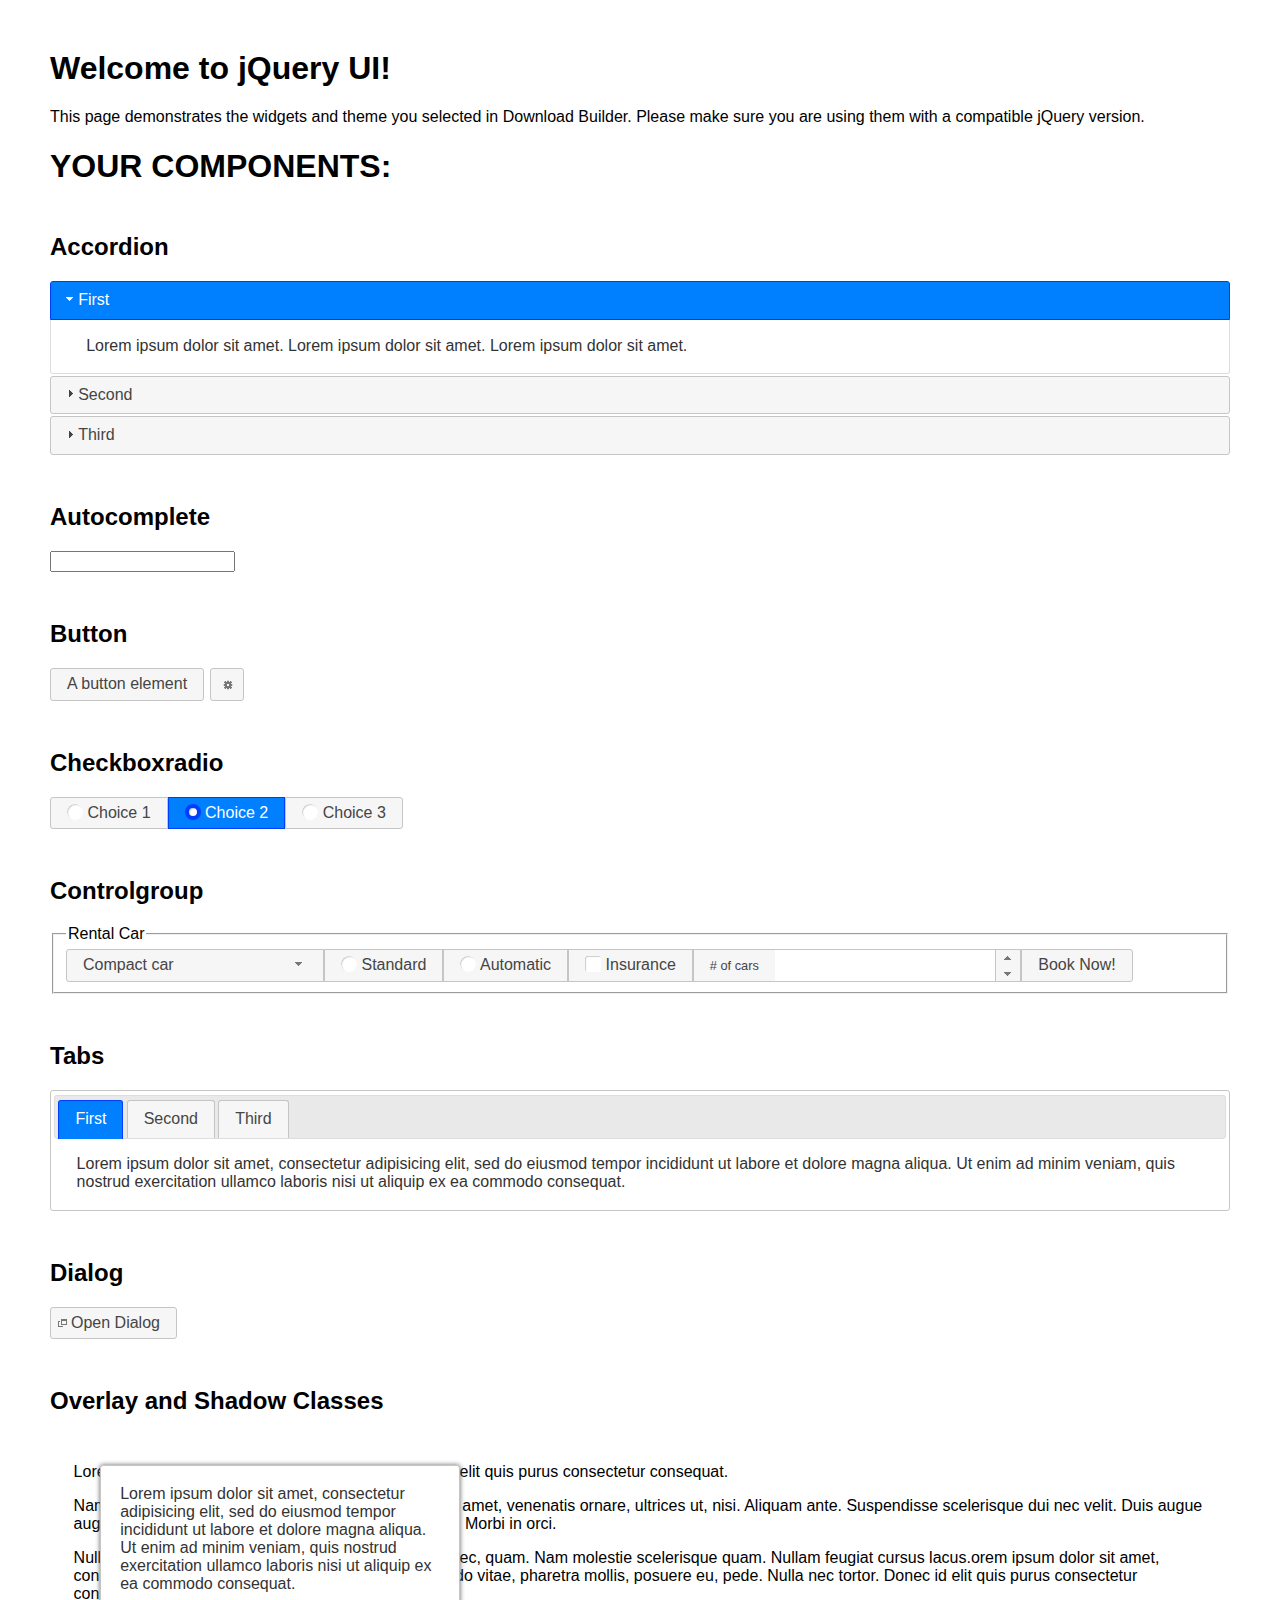
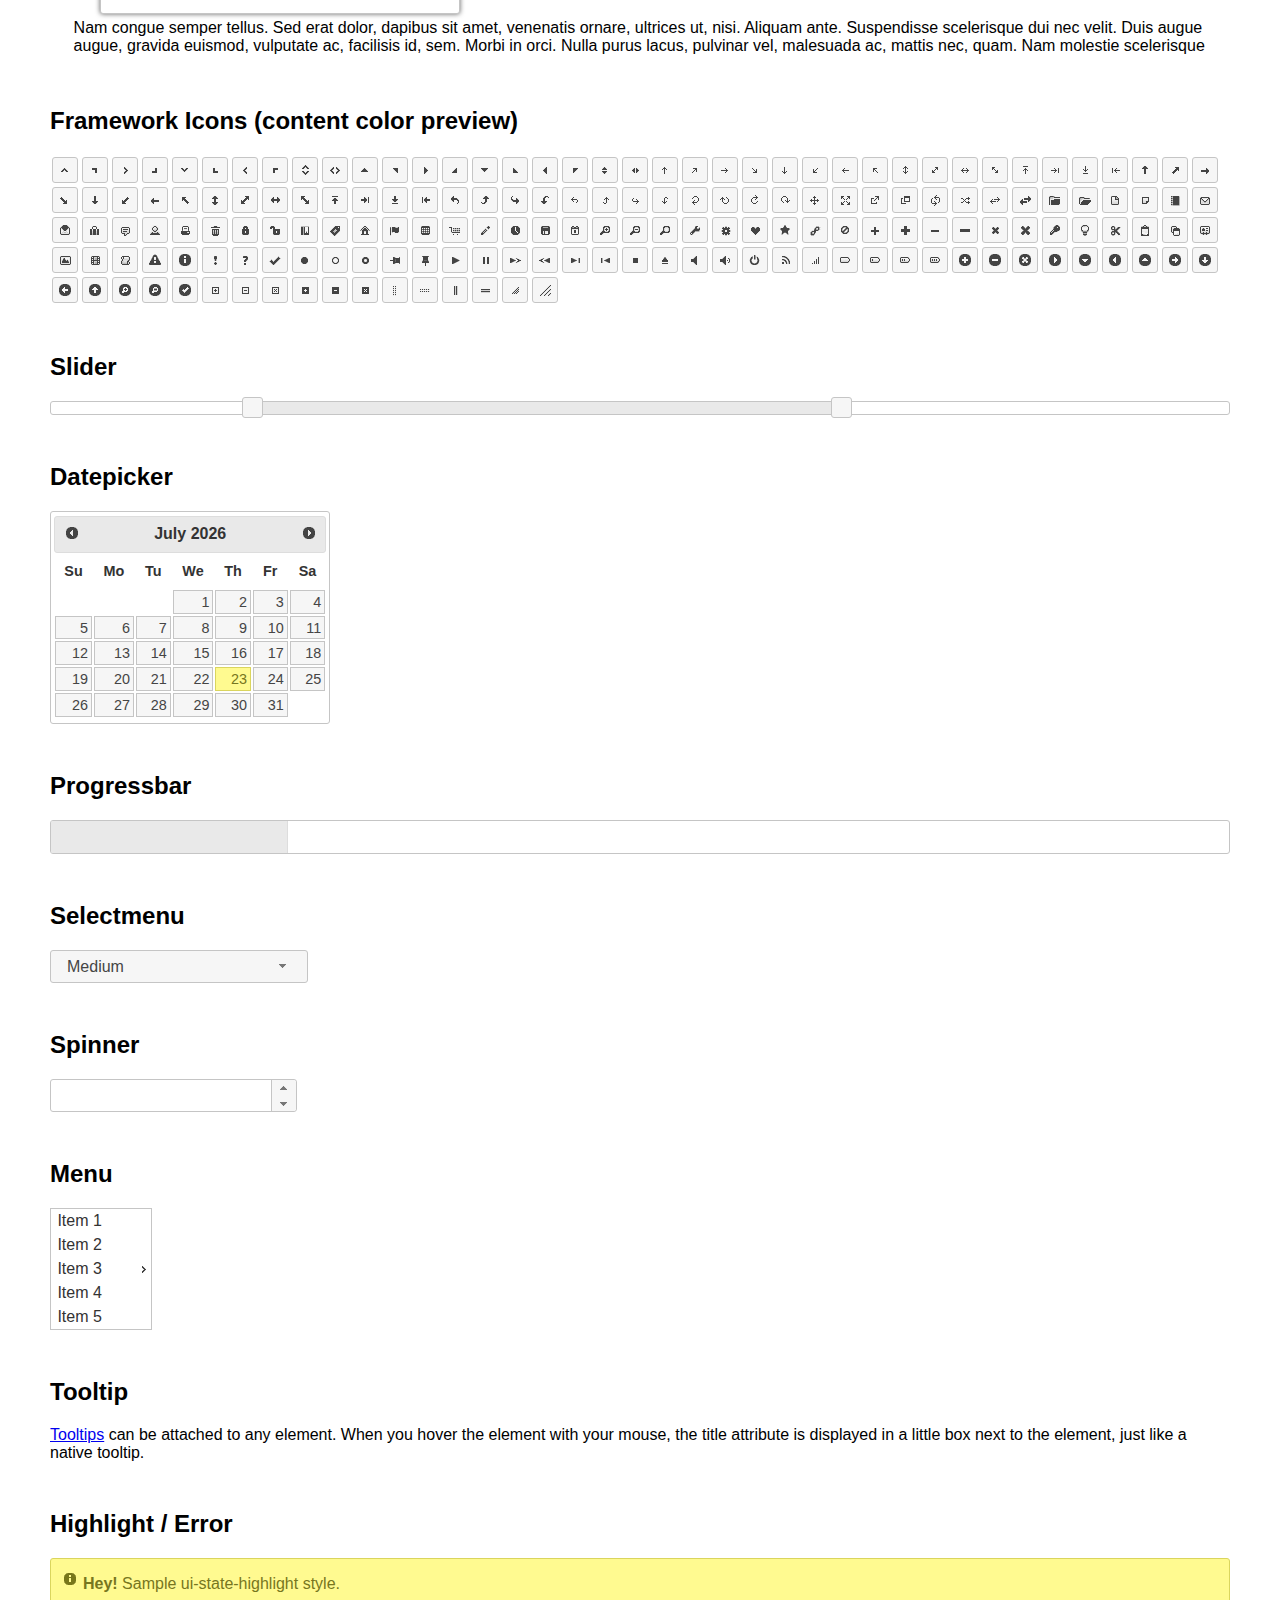
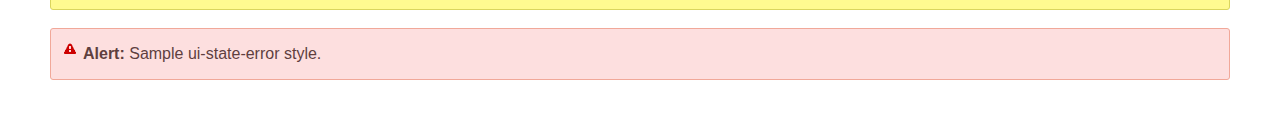
<file: MeetMap/mainapp/static/mainapp/jqueryUI/index.html>
<!doctype html>
<html lang="us">
<head>
	<meta charset="utf-8">
	<title>jQuery UI Example Page</title>
	<link href="jquery-ui.css" rel="stylesheet">
	<style>
	body{
		font-family: "Trebuchet MS", sans-serif;
		margin: 50px;
	}
	.demoHeaders {
		margin-top: 2em;
	}
	#dialog-link {
		padding: .4em 1em .4em 20px;
		text-decoration: none;
		position: relative;
	}
	#dialog-link span.ui-icon {
		margin: 0 5px 0 0;
		position: absolute;
		left: .2em;
		top: 50%;
		margin-top: -8px;
	}
	#icons {
		margin: 0;
		padding: 0;
	}
	#icons li {
		margin: 2px;
		position: relative;
		padding: 4px 0;
		cursor: pointer;
		float: left;
		list-style: none;
	}
	#icons span.ui-icon {
		float: left;
		margin: 0 4px;
	}
	.fakewindowcontain .ui-widget-overlay {
		position: absolute;
	}
	select {
		width: 200px;
	}
	</style>
</head>
<body>

<h1>Welcome to jQuery UI!</h1>

<div class="ui-widget">
	<p>This page demonstrates the widgets and theme you selected in Download Builder. Please make sure you are using them with a compatible jQuery version.</p>
</div>

<h1>YOUR COMPONENTS:</h1>


<!-- Accordion -->
<h2 class="demoHeaders">Accordion</h2>
<div id="accordion">
	<h3>First</h3>
	<div>Lorem ipsum dolor sit amet. Lorem ipsum dolor sit amet. Lorem ipsum dolor sit amet.</div>
	<h3>Second</h3>
	<div>Phasellus mattis tincidunt nibh.</div>
	<h3>Third</h3>
	<div>Nam dui erat, auctor a, dignissim quis.</div>
</div>



<!-- Autocomplete -->
<h2 class="demoHeaders">Autocomplete</h2>
<div>
	<input id="autocomplete" title="type &quot;a&quot;">
</div>



<!-- Button -->
<h2 class="demoHeaders">Button</h2>
<button id="button">A button element</button>
<button id="button-icon">An icon-only button</button>



<!-- Checkboxradio -->
<h2 class="demoHeaders">Checkboxradio</h2>
<form style="margin-top: 1em;">
	<div id="radioset">
		<input type="radio" id="radio1" name="radio"><label for="radio1">Choice 1</label>
		<input type="radio" id="radio2" name="radio" checked="checked"><label for="radio2">Choice 2</label>
		<input type="radio" id="radio3" name="radio"><label for="radio3">Choice 3</label>
	</div>
</form>



<!-- Controlgroup -->
<h2 class="demoHeaders">Controlgroup</h2>
<fieldset>
	<legend>Rental Car</legend>
	<div id="controlgroup">
		<select id="car-type">
			<option>Compact car</option>
			<option>Midsize car</option>
			<option>Full size car</option>
			<option>SUV</option>
			<option>Luxury</option>
			<option>Truck</option>
			<option>Van</option>
		</select>
		<label for="transmission-standard">Standard</label>
		<input type="radio" name="transmission" id="transmission-standard">
		<label for="transmission-automatic">Automatic</label>
		<input type="radio" name="transmission" id="transmission-automatic">
		<label for="insurance">Insurance</label>
		<input type="checkbox" name="insurance" id="insurance">
		<label for="horizontal-spinner" class="ui-controlgroup-label"># of cars</label>
		<input id="horizontal-spinner" class="ui-spinner-input">
		<button>Book Now!</button>
	</div>
</fieldset>



<!-- Tabs -->
<h2 class="demoHeaders">Tabs</h2>
<div id="tabs">
	<ul>
		<li><a href="#tabs-1">First</a></li>
		<li><a href="#tabs-2">Second</a></li>
		<li><a href="#tabs-3">Third</a></li>
	</ul>
	<div id="tabs-1">Lorem ipsum dolor sit amet, consectetur adipisicing elit, sed do eiusmod tempor incididunt ut labore et dolore magna aliqua. Ut enim ad minim veniam, quis nostrud exercitation ullamco laboris nisi ut aliquip ex ea commodo consequat.</div>
	<div id="tabs-2">Phasellus mattis tincidunt nibh. Cras orci urna, blandit id, pretium vel, aliquet ornare, felis. Maecenas scelerisque sem non nisl. Fusce sed lorem in enim dictum bibendum.</div>
	<div id="tabs-3">Nam dui erat, auctor a, dignissim quis, sollicitudin eu, felis. Pellentesque nisi urna, interdum eget, sagittis et, consequat vestibulum, lacus. Mauris porttitor ullamcorper augue.</div>
</div>



<h2 class="demoHeaders">Dialog</h2>
<p>
	<button id="dialog-link" class="ui-button ui-corner-all ui-widget">
		<span class="ui-icon ui-icon-newwin"></span>Open Dialog
	</button>
</p>

<h2 class="demoHeaders">Overlay and Shadow Classes</h2>
<div style="position: relative; width: 96%; height: 200px; padding:1% 2%; overflow:hidden;" class="fakewindowcontain">
	<p>Lorem ipsum dolor sit amet,  Nulla nec tortor. Donec id elit quis purus consectetur consequat. </p><p>Nam congue semper tellus. Sed erat dolor, dapibus sit amet, venenatis ornare, ultrices ut, nisi. Aliquam ante. Suspendisse scelerisque dui nec velit. Duis augue augue, gravida euismod, vulputate ac, facilisis id, sem. Morbi in orci. </p><p>Nulla purus lacus, pulvinar vel, malesuada ac, mattis nec, quam. Nam molestie scelerisque quam. Nullam feugiat cursus lacus.orem ipsum dolor sit amet, consectetur adipiscing elit. Donec libero risus, commodo vitae, pharetra mollis, posuere eu, pede. Nulla nec tortor. Donec id elit quis purus consectetur consequat. </p><p>Nam congue semper tellus. Sed erat dolor, dapibus sit amet, venenatis ornare, ultrices ut, nisi. Aliquam ante. Suspendisse scelerisque dui nec velit. Duis augue augue, gravida euismod, vulputate ac, facilisis id, sem. Morbi in orci. Nulla purus lacus, pulvinar vel, malesuada ac, mattis nec, quam. Nam molestie scelerisque quam. </p><p>Nullam feugiat cursus lacus.orem ipsum dolor sit amet, consectetur adipiscing elit. Donec libero risus, commodo vitae, pharetra mollis, posuere eu, pede. Nulla nec tortor. Donec id elit quis purus consectetur consequat. Nam congue semper tellus. Sed erat dolor, dapibus sit amet, venenatis ornare, ultrices ut, nisi. Aliquam ante. </p><p>Suspendisse scelerisque dui nec velit. Duis augue augue, gravida euismod, vulputate ac, facilisis id, sem. Morbi in orci. Nulla purus lacus, pulvinar vel, malesuada ac, mattis nec, quam. Nam molestie scelerisque quam. Nullam feugiat cursus lacus.orem ipsum dolor sit amet, consectetur adipiscing elit. Donec libero risus, commodo vitae, pharetra mollis, posuere eu, pede. Nulla nec tortor. Donec id elit quis purus consectetur consequat. Nam congue semper tellus. Sed erat dolor, dapibus sit amet, venenatis ornare, ultrices ut, nisi. </p>

	<!-- ui-dialog -->
	<div class="ui-widget-overlay ui-front"></div>
	<div style="position: absolute; width: 320px; left: 50px; top: 30px; padding: 1.2em" class="ui-widget ui-front ui-widget-content ui-corner-all ui-widget-shadow">
		Lorem ipsum dolor sit amet, consectetur adipisicing elit, sed do eiusmod tempor incididunt ut labore et dolore magna aliqua. Ut enim ad minim veniam, quis nostrud exercitation ullamco laboris nisi ut aliquip ex ea commodo consequat.
	</div>

</div>

<!-- ui-dialog -->
<div id="dialog" title="Dialog Title">
	<p>Lorem ipsum dolor sit amet, consectetur adipisicing elit, sed do eiusmod tempor incididunt ut labore et dolore magna aliqua. Ut enim ad minim veniam, quis nostrud exercitation ullamco laboris nisi ut aliquip ex ea commodo consequat.</p>
</div>



<h2 class="demoHeaders">Framework Icons (content color preview)</h2>
<ul id="icons" class="ui-widget ui-helper-clearfix">
	<li class="ui-state-default ui-corner-all" title=".ui-icon-caret-1-n"><span class="ui-icon ui-icon-caret-1-n"></span></li>
	<li class="ui-state-default ui-corner-all" title=".ui-icon-caret-1-ne"><span class="ui-icon ui-icon-caret-1-ne"></span></li>
	<li class="ui-state-default ui-corner-all" title=".ui-icon-caret-1-e"><span class="ui-icon ui-icon-caret-1-e"></span></li>
	<li class="ui-state-default ui-corner-all" title=".ui-icon-caret-1-se"><span class="ui-icon ui-icon-caret-1-se"></span></li>
	<li class="ui-state-default ui-corner-all" title=".ui-icon-caret-1-s"><span class="ui-icon ui-icon-caret-1-s"></span></li>
	<li class="ui-state-default ui-corner-all" title=".ui-icon-caret-1-sw"><span class="ui-icon ui-icon-caret-1-sw"></span></li>
	<li class="ui-state-default ui-corner-all" title=".ui-icon-caret-1-w"><span class="ui-icon ui-icon-caret-1-w"></span></li>
	<li class="ui-state-default ui-corner-all" title=".ui-icon-caret-1-nw"><span class="ui-icon ui-icon-caret-1-nw"></span></li>
	<li class="ui-state-default ui-corner-all" title=".ui-icon-caret-2-n-s"><span class="ui-icon ui-icon-caret-2-n-s"></span></li>
	<li class="ui-state-default ui-corner-all" title=".ui-icon-caret-2-e-w"><span class="ui-icon ui-icon-caret-2-e-w"></span></li>
	<li class="ui-state-default ui-corner-all" title=".ui-icon-triangle-1-n"><span class="ui-icon ui-icon-triangle-1-n"></span></li>
	<li class="ui-state-default ui-corner-all" title=".ui-icon-triangle-1-ne"><span class="ui-icon ui-icon-triangle-1-ne"></span></li>
	<li class="ui-state-default ui-corner-all" title=".ui-icon-triangle-1-e"><span class="ui-icon ui-icon-triangle-1-e"></span></li>
	<li class="ui-state-default ui-corner-all" title=".ui-icon-triangle-1-se"><span class="ui-icon ui-icon-triangle-1-se"></span></li>
	<li class="ui-state-default ui-corner-all" title=".ui-icon-triangle-1-s"><span class="ui-icon ui-icon-triangle-1-s"></span></li>
	<li class="ui-state-default ui-corner-all" title=".ui-icon-triangle-1-sw"><span class="ui-icon ui-icon-triangle-1-sw"></span></li>
	<li class="ui-state-default ui-corner-all" title=".ui-icon-triangle-1-w"><span class="ui-icon ui-icon-triangle-1-w"></span></li>
	<li class="ui-state-default ui-corner-all" title=".ui-icon-triangle-1-nw"><span class="ui-icon ui-icon-triangle-1-nw"></span></li>
	<li class="ui-state-default ui-corner-all" title=".ui-icon-triangle-2-n-s"><span class="ui-icon ui-icon-triangle-2-n-s"></span></li>
	<li class="ui-state-default ui-corner-all" title=".ui-icon-triangle-2-e-w"><span class="ui-icon ui-icon-triangle-2-e-w"></span></li>
	<li class="ui-state-default ui-corner-all" title=".ui-icon-arrow-1-n"><span class="ui-icon ui-icon-arrow-1-n"></span></li>
	<li class="ui-state-default ui-corner-all" title=".ui-icon-arrow-1-ne"><span class="ui-icon ui-icon-arrow-1-ne"></span></li>
	<li class="ui-state-default ui-corner-all" title=".ui-icon-arrow-1-e"><span class="ui-icon ui-icon-arrow-1-e"></span></li>
	<li class="ui-state-default ui-corner-all" title=".ui-icon-arrow-1-se"><span class="ui-icon ui-icon-arrow-1-se"></span></li>
	<li class="ui-state-default ui-corner-all" title=".ui-icon-arrow-1-s"><span class="ui-icon ui-icon-arrow-1-s"></span></li>
	<li class="ui-state-default ui-corner-all" title=".ui-icon-arrow-1-sw"><span class="ui-icon ui-icon-arrow-1-sw"></span></li>
	<li class="ui-state-default ui-corner-all" title=".ui-icon-arrow-1-w"><span class="ui-icon ui-icon-arrow-1-w"></span></li>
	<li class="ui-state-default ui-corner-all" title=".ui-icon-arrow-1-nw"><span class="ui-icon ui-icon-arrow-1-nw"></span></li>
	<li class="ui-state-default ui-corner-all" title=".ui-icon-arrow-2-n-s"><span class="ui-icon ui-icon-arrow-2-n-s"></span></li>
	<li class="ui-state-default ui-corner-all" title=".ui-icon-arrow-2-ne-sw"><span class="ui-icon ui-icon-arrow-2-ne-sw"></span></li>
	<li class="ui-state-default ui-corner-all" title=".ui-icon-arrow-2-e-w"><span class="ui-icon ui-icon-arrow-2-e-w"></span></li>
	<li class="ui-state-default ui-corner-all" title=".ui-icon-arrow-2-se-nw"><span class="ui-icon ui-icon-arrow-2-se-nw"></span></li>
	<li class="ui-state-default ui-corner-all" title=".ui-icon-arrowstop-1-n"><span class="ui-icon ui-icon-arrowstop-1-n"></span></li>
	<li class="ui-state-default ui-corner-all" title=".ui-icon-arrowstop-1-e"><span class="ui-icon ui-icon-arrowstop-1-e"></span></li>
	<li class="ui-state-default ui-corner-all" title=".ui-icon-arrowstop-1-s"><span class="ui-icon ui-icon-arrowstop-1-s"></span></li>
	<li class="ui-state-default ui-corner-all" title=".ui-icon-arrowstop-1-w"><span class="ui-icon ui-icon-arrowstop-1-w"></span></li>
	<li class="ui-state-default ui-corner-all" title=".ui-icon-arrowthick-1-n"><span class="ui-icon ui-icon-arrowthick-1-n"></span></li>
	<li class="ui-state-default ui-corner-all" title=".ui-icon-arrowthick-1-ne"><span class="ui-icon ui-icon-arrowthick-1-ne"></span></li>
	<li class="ui-state-default ui-corner-all" title=".ui-icon-arrowthick-1-e"><span class="ui-icon ui-icon-arrowthick-1-e"></span></li>
	<li class="ui-state-default ui-corner-all" title=".ui-icon-arrowthick-1-se"><span class="ui-icon ui-icon-arrowthick-1-se"></span></li>
	<li class="ui-state-default ui-corner-all" title=".ui-icon-arrowthick-1-s"><span class="ui-icon ui-icon-arrowthick-1-s"></span></li>
	<li class="ui-state-default ui-corner-all" title=".ui-icon-arrowthick-1-sw"><span class="ui-icon ui-icon-arrowthick-1-sw"></span></li>
	<li class="ui-state-default ui-corner-all" title=".ui-icon-arrowthick-1-w"><span class="ui-icon ui-icon-arrowthick-1-w"></span></li>
	<li class="ui-state-default ui-corner-all" title=".ui-icon-arrowthick-1-nw"><span class="ui-icon ui-icon-arrowthick-1-nw"></span></li>
	<li class="ui-state-default ui-corner-all" title=".ui-icon-arrowthick-2-n-s"><span class="ui-icon ui-icon-arrowthick-2-n-s"></span></li>
	<li class="ui-state-default ui-corner-all" title=".ui-icon-arrowthick-2-ne-sw"><span class="ui-icon ui-icon-arrowthick-2-ne-sw"></span></li>
	<li class="ui-state-default ui-corner-all" title=".ui-icon-arrowthick-2-e-w"><span class="ui-icon ui-icon-arrowthick-2-e-w"></span></li>
	<li class="ui-state-default ui-corner-all" title=".ui-icon-arrowthick-2-se-nw"><span class="ui-icon ui-icon-arrowthick-2-se-nw"></span></li>
	<li class="ui-state-default ui-corner-all" title=".ui-icon-arrowthickstop-1-n"><span class="ui-icon ui-icon-arrowthickstop-1-n"></span></li>
	<li class="ui-state-default ui-corner-all" title=".ui-icon-arrowthickstop-1-e"><span class="ui-icon ui-icon-arrowthickstop-1-e"></span></li>
	<li class="ui-state-default ui-corner-all" title=".ui-icon-arrowthickstop-1-s"><span class="ui-icon ui-icon-arrowthickstop-1-s"></span></li>
	<li class="ui-state-default ui-corner-all" title=".ui-icon-arrowthickstop-1-w"><span class="ui-icon ui-icon-arrowthickstop-1-w"></span></li>
	<li class="ui-state-default ui-corner-all" title=".ui-icon-arrowreturnthick-1-w"><span class="ui-icon ui-icon-arrowreturnthick-1-w"></span></li>
	<li class="ui-state-default ui-corner-all" title=".ui-icon-arrowreturnthick-1-n"><span class="ui-icon ui-icon-arrowreturnthick-1-n"></span></li>
	<li class="ui-state-default ui-corner-all" title=".ui-icon-arrowreturnthick-1-e"><span class="ui-icon ui-icon-arrowreturnthick-1-e"></span></li>
	<li class="ui-state-default ui-corner-all" title=".ui-icon-arrowreturnthick-1-s"><span class="ui-icon ui-icon-arrowreturnthick-1-s"></span></li>
	<li class="ui-state-default ui-corner-all" title=".ui-icon-arrowreturn-1-w"><span class="ui-icon ui-icon-arrowreturn-1-w"></span></li>
	<li class="ui-state-default ui-corner-all" title=".ui-icon-arrowreturn-1-n"><span class="ui-icon ui-icon-arrowreturn-1-n"></span></li>
	<li class="ui-state-default ui-corner-all" title=".ui-icon-arrowreturn-1-e"><span class="ui-icon ui-icon-arrowreturn-1-e"></span></li>
	<li class="ui-state-default ui-corner-all" title=".ui-icon-arrowreturn-1-s"><span class="ui-icon ui-icon-arrowreturn-1-s"></span></li>
	<li class="ui-state-default ui-corner-all" title=".ui-icon-arrowrefresh-1-w"><span class="ui-icon ui-icon-arrowrefresh-1-w"></span></li>
	<li class="ui-state-default ui-corner-all" title=".ui-icon-arrowrefresh-1-n"><span class="ui-icon ui-icon-arrowrefresh-1-n"></span></li>
	<li class="ui-state-default ui-corner-all" title=".ui-icon-arrowrefresh-1-e"><span class="ui-icon ui-icon-arrowrefresh-1-e"></span></li>
	<li class="ui-state-default ui-corner-all" title=".ui-icon-arrowrefresh-1-s"><span class="ui-icon ui-icon-arrowrefresh-1-s"></span></li>
	<li class="ui-state-default ui-corner-all" title=".ui-icon-arrow-4"><span class="ui-icon ui-icon-arrow-4"></span></li>
	<li class="ui-state-default ui-corner-all" title=".ui-icon-arrow-4-diag"><span class="ui-icon ui-icon-arrow-4-diag"></span></li>
	<li class="ui-state-default ui-corner-all" title=".ui-icon-extlink"><span class="ui-icon ui-icon-extlink"></span></li>
	<li class="ui-state-default ui-corner-all" title=".ui-icon-newwin"><span class="ui-icon ui-icon-newwin"></span></li>
	<li class="ui-state-default ui-corner-all" title=".ui-icon-refresh"><span class="ui-icon ui-icon-refresh"></span></li>
	<li class="ui-state-default ui-corner-all" title=".ui-icon-shuffle"><span class="ui-icon ui-icon-shuffle"></span></li>
	<li class="ui-state-default ui-corner-all" title=".ui-icon-transfer-e-w"><span class="ui-icon ui-icon-transfer-e-w"></span></li>
	<li class="ui-state-default ui-corner-all" title=".ui-icon-transferthick-e-w"><span class="ui-icon ui-icon-transferthick-e-w"></span></li>
	<li class="ui-state-default ui-corner-all" title=".ui-icon-folder-collapsed"><span class="ui-icon ui-icon-folder-collapsed"></span></li>
	<li class="ui-state-default ui-corner-all" title=".ui-icon-folder-open"><span class="ui-icon ui-icon-folder-open"></span></li>
	<li class="ui-state-default ui-corner-all" title=".ui-icon-document"><span class="ui-icon ui-icon-document"></span></li>
	<li class="ui-state-default ui-corner-all" title=".ui-icon-document-b"><span class="ui-icon ui-icon-document-b"></span></li>
	<li class="ui-state-default ui-corner-all" title=".ui-icon-note"><span class="ui-icon ui-icon-note"></span></li>
	<li class="ui-state-default ui-corner-all" title=".ui-icon-mail-closed"><span class="ui-icon ui-icon-mail-closed"></span></li>
	<li class="ui-state-default ui-corner-all" title=".ui-icon-mail-open"><span class="ui-icon ui-icon-mail-open"></span></li>
	<li class="ui-state-default ui-corner-all" title=".ui-icon-suitcase"><span class="ui-icon ui-icon-suitcase"></span></li>
	<li class="ui-state-default ui-corner-all" title=".ui-icon-comment"><span class="ui-icon ui-icon-comment"></span></li>
	<li class="ui-state-default ui-corner-all" title=".ui-icon-person"><span class="ui-icon ui-icon-person"></span></li>
	<li class="ui-state-default ui-corner-all" title=".ui-icon-print"><span class="ui-icon ui-icon-print"></span></li>
	<li class="ui-state-default ui-corner-all" title=".ui-icon-trash"><span class="ui-icon ui-icon-trash"></span></li>
	<li class="ui-state-default ui-corner-all" title=".ui-icon-locked"><span class="ui-icon ui-icon-locked"></span></li>
	<li class="ui-state-default ui-corner-all" title=".ui-icon-unlocked"><span class="ui-icon ui-icon-unlocked"></span></li>
	<li class="ui-state-default ui-corner-all" title=".ui-icon-bookmark"><span class="ui-icon ui-icon-bookmark"></span></li>
	<li class="ui-state-default ui-corner-all" title=".ui-icon-tag"><span class="ui-icon ui-icon-tag"></span></li>
	<li class="ui-state-default ui-corner-all" title=".ui-icon-home"><span class="ui-icon ui-icon-home"></span></li>
	<li class="ui-state-default ui-corner-all" title=".ui-icon-flag"><span class="ui-icon ui-icon-flag"></span></li>
	<li class="ui-state-default ui-corner-all" title=".ui-icon-calculator"><span class="ui-icon ui-icon-calculator"></span></li>
	<li class="ui-state-default ui-corner-all" title=".ui-icon-cart"><span class="ui-icon ui-icon-cart"></span></li>
	<li class="ui-state-default ui-corner-all" title=".ui-icon-pencil"><span class="ui-icon ui-icon-pencil"></span></li>
	<li class="ui-state-default ui-corner-all" title=".ui-icon-clock"><span class="ui-icon ui-icon-clock"></span></li>
	<li class="ui-state-default ui-corner-all" title=".ui-icon-disk"><span class="ui-icon ui-icon-disk"></span></li>
	<li class="ui-state-default ui-corner-all" title=".ui-icon-calendar"><span class="ui-icon ui-icon-calendar"></span></li>
	<li class="ui-state-default ui-corner-all" title=".ui-icon-zoomin"><span class="ui-icon ui-icon-zoomin"></span></li>
	<li class="ui-state-default ui-corner-all" title=".ui-icon-zoomout"><span class="ui-icon ui-icon-zoomout"></span></li>
	<li class="ui-state-default ui-corner-all" title=".ui-icon-search"><span class="ui-icon ui-icon-search"></span></li>
	<li class="ui-state-default ui-corner-all" title=".ui-icon-wrench"><span class="ui-icon ui-icon-wrench"></span></li>
	<li class="ui-state-default ui-corner-all" title=".ui-icon-gear"><span class="ui-icon ui-icon-gear"></span></li>
	<li class="ui-state-default ui-corner-all" title=".ui-icon-heart"><span class="ui-icon ui-icon-heart"></span></li>
	<li class="ui-state-default ui-corner-all" title=".ui-icon-star"><span class="ui-icon ui-icon-star"></span></li>
	<li class="ui-state-default ui-corner-all" title=".ui-icon-link"><span class="ui-icon ui-icon-link"></span></li>
	<li class="ui-state-default ui-corner-all" title=".ui-icon-cancel"><span class="ui-icon ui-icon-cancel"></span></li>
	<li class="ui-state-default ui-corner-all" title=".ui-icon-plus"><span class="ui-icon ui-icon-plus"></span></li>
	<li class="ui-state-default ui-corner-all" title=".ui-icon-plusthick"><span class="ui-icon ui-icon-plusthick"></span></li>
	<li class="ui-state-default ui-corner-all" title=".ui-icon-minus"><span class="ui-icon ui-icon-minus"></span></li>
	<li class="ui-state-default ui-corner-all" title=".ui-icon-minusthick"><span class="ui-icon ui-icon-minusthick"></span></li>
	<li class="ui-state-default ui-corner-all" title=".ui-icon-close"><span class="ui-icon ui-icon-close"></span></li>
	<li class="ui-state-default ui-corner-all" title=".ui-icon-closethick"><span class="ui-icon ui-icon-closethick"></span></li>
	<li class="ui-state-default ui-corner-all" title=".ui-icon-key"><span class="ui-icon ui-icon-key"></span></li>
	<li class="ui-state-default ui-corner-all" title=".ui-icon-lightbulb"><span class="ui-icon ui-icon-lightbulb"></span></li>
	<li class="ui-state-default ui-corner-all" title=".ui-icon-scissors"><span class="ui-icon ui-icon-scissors"></span></li>
	<li class="ui-state-default ui-corner-all" title=".ui-icon-clipboard"><span class="ui-icon ui-icon-clipboard"></span></li>
	<li class="ui-state-default ui-corner-all" title=".ui-icon-copy"><span class="ui-icon ui-icon-copy"></span></li>
	<li class="ui-state-default ui-corner-all" title=".ui-icon-contact"><span class="ui-icon ui-icon-contact"></span></li>
	<li class="ui-state-default ui-corner-all" title=".ui-icon-image"><span class="ui-icon ui-icon-image"></span></li>
	<li class="ui-state-default ui-corner-all" title=".ui-icon-video"><span class="ui-icon ui-icon-video"></span></li>
	<li class="ui-state-default ui-corner-all" title=".ui-icon-script"><span class="ui-icon ui-icon-script"></span></li>
	<li class="ui-state-default ui-corner-all" title=".ui-icon-alert"><span class="ui-icon ui-icon-alert"></span></li>
	<li class="ui-state-default ui-corner-all" title=".ui-icon-info"><span class="ui-icon ui-icon-info"></span></li>
	<li class="ui-state-default ui-corner-all" title=".ui-icon-notice"><span class="ui-icon ui-icon-notice"></span></li>
	<li class="ui-state-default ui-corner-all" title=".ui-icon-help"><span class="ui-icon ui-icon-help"></span></li>
	<li class="ui-state-default ui-corner-all" title=".ui-icon-check"><span class="ui-icon ui-icon-check"></span></li>
	<li class="ui-state-default ui-corner-all" title=".ui-icon-bullet"><span class="ui-icon ui-icon-bullet"></span></li>
	<li class="ui-state-default ui-corner-all" title=".ui-icon-radio-off"><span class="ui-icon ui-icon-radio-off"></span></li>
	<li class="ui-state-default ui-corner-all" title=".ui-icon-radio-on"><span class="ui-icon ui-icon-radio-on"></span></li>
	<li class="ui-state-default ui-corner-all" title=".ui-icon-pin-w"><span class="ui-icon ui-icon-pin-w"></span></li>
	<li class="ui-state-default ui-corner-all" title=".ui-icon-pin-s"><span class="ui-icon ui-icon-pin-s"></span></li>
	<li class="ui-state-default ui-corner-all" title=".ui-icon-play"><span class="ui-icon ui-icon-play"></span></li>
	<li class="ui-state-default ui-corner-all" title=".ui-icon-pause"><span class="ui-icon ui-icon-pause"></span></li>
	<li class="ui-state-default ui-corner-all" title=".ui-icon-seek-next"><span class="ui-icon ui-icon-seek-next"></span></li>
	<li class="ui-state-default ui-corner-all" title=".ui-icon-seek-prev"><span class="ui-icon ui-icon-seek-prev"></span></li>
	<li class="ui-state-default ui-corner-all" title=".ui-icon-seek-end"><span class="ui-icon ui-icon-seek-end"></span></li>
	<li class="ui-state-default ui-corner-all" title=".ui-icon-seek-first"><span class="ui-icon ui-icon-seek-first"></span></li>
	<li class="ui-state-default ui-corner-all" title=".ui-icon-stop"><span class="ui-icon ui-icon-stop"></span></li>
	<li class="ui-state-default ui-corner-all" title=".ui-icon-eject"><span class="ui-icon ui-icon-eject"></span></li>
	<li class="ui-state-default ui-corner-all" title=".ui-icon-volume-off"><span class="ui-icon ui-icon-volume-off"></span></li>
	<li class="ui-state-default ui-corner-all" title=".ui-icon-volume-on"><span class="ui-icon ui-icon-volume-on"></span></li>
	<li class="ui-state-default ui-corner-all" title=".ui-icon-power"><span class="ui-icon ui-icon-power"></span></li>
	<li class="ui-state-default ui-corner-all" title=".ui-icon-signal-diag"><span class="ui-icon ui-icon-signal-diag"></span></li>
	<li class="ui-state-default ui-corner-all" title=".ui-icon-signal"><span class="ui-icon ui-icon-signal"></span></li>
	<li class="ui-state-default ui-corner-all" title=".ui-icon-battery-0"><span class="ui-icon ui-icon-battery-0"></span></li>
	<li class="ui-state-default ui-corner-all" title=".ui-icon-battery-1"><span class="ui-icon ui-icon-battery-1"></span></li>
	<li class="ui-state-default ui-corner-all" title=".ui-icon-battery-2"><span class="ui-icon ui-icon-battery-2"></span></li>
	<li class="ui-state-default ui-corner-all" title=".ui-icon-battery-3"><span class="ui-icon ui-icon-battery-3"></span></li>
	<li class="ui-state-default ui-corner-all" title=".ui-icon-circle-plus"><span class="ui-icon ui-icon-circle-plus"></span></li>
	<li class="ui-state-default ui-corner-all" title=".ui-icon-circle-minus"><span class="ui-icon ui-icon-circle-minus"></span></li>
	<li class="ui-state-default ui-corner-all" title=".ui-icon-circle-close"><span class="ui-icon ui-icon-circle-close"></span></li>
	<li class="ui-state-default ui-corner-all" title=".ui-icon-circle-triangle-e"><span class="ui-icon ui-icon-circle-triangle-e"></span></li>
	<li class="ui-state-default ui-corner-all" title=".ui-icon-circle-triangle-s"><span class="ui-icon ui-icon-circle-triangle-s"></span></li>
	<li class="ui-state-default ui-corner-all" title=".ui-icon-circle-triangle-w"><span class="ui-icon ui-icon-circle-triangle-w"></span></li>
	<li class="ui-state-default ui-corner-all" title=".ui-icon-circle-triangle-n"><span class="ui-icon ui-icon-circle-triangle-n"></span></li>
	<li class="ui-state-default ui-corner-all" title=".ui-icon-circle-arrow-e"><span class="ui-icon ui-icon-circle-arrow-e"></span></li>
	<li class="ui-state-default ui-corner-all" title=".ui-icon-circle-arrow-s"><span class="ui-icon ui-icon-circle-arrow-s"></span></li>
	<li class="ui-state-default ui-corner-all" title=".ui-icon-circle-arrow-w"><span class="ui-icon ui-icon-circle-arrow-w"></span></li>
	<li class="ui-state-default ui-corner-all" title=".ui-icon-circle-arrow-n"><span class="ui-icon ui-icon-circle-arrow-n"></span></li>
	<li class="ui-state-default ui-corner-all" title=".ui-icon-circle-zoomin"><span class="ui-icon ui-icon-circle-zoomin"></span></li>
	<li class="ui-state-default ui-corner-all" title=".ui-icon-circle-zoomout"><span class="ui-icon ui-icon-circle-zoomout"></span></li>
	<li class="ui-state-default ui-corner-all" title=".ui-icon-circle-check"><span class="ui-icon ui-icon-circle-check"></span></li>
	<li class="ui-state-default ui-corner-all" title=".ui-icon-circlesmall-plus"><span class="ui-icon ui-icon-circlesmall-plus"></span></li>
	<li class="ui-state-default ui-corner-all" title=".ui-icon-circlesmall-minus"><span class="ui-icon ui-icon-circlesmall-minus"></span></li>
	<li class="ui-state-default ui-corner-all" title=".ui-icon-circlesmall-close"><span class="ui-icon ui-icon-circlesmall-close"></span></li>
	<li class="ui-state-default ui-corner-all" title=".ui-icon-squaresmall-plus"><span class="ui-icon ui-icon-squaresmall-plus"></span></li>
	<li class="ui-state-default ui-corner-all" title=".ui-icon-squaresmall-minus"><span class="ui-icon ui-icon-squaresmall-minus"></span></li>
	<li class="ui-state-default ui-corner-all" title=".ui-icon-squaresmall-close"><span class="ui-icon ui-icon-squaresmall-close"></span></li>
	<li class="ui-state-default ui-corner-all" title=".ui-icon-grip-dotted-vertical"><span class="ui-icon ui-icon-grip-dotted-vertical"></span></li>
	<li class="ui-state-default ui-corner-all" title=".ui-icon-grip-dotted-horizontal"><span class="ui-icon ui-icon-grip-dotted-horizontal"></span></li>
	<li class="ui-state-default ui-corner-all" title=".ui-icon-grip-solid-vertical"><span class="ui-icon ui-icon-grip-solid-vertical"></span></li>
	<li class="ui-state-default ui-corner-all" title=".ui-icon-grip-solid-horizontal"><span class="ui-icon ui-icon-grip-solid-horizontal"></span></li>
	<li class="ui-state-default ui-corner-all" title=".ui-icon-gripsmall-diagonal-se"><span class="ui-icon ui-icon-gripsmall-diagonal-se"></span></li>
	<li class="ui-state-default ui-corner-all" title=".ui-icon-grip-diagonal-se"><span class="ui-icon ui-icon-grip-diagonal-se"></span></li>
</ul>


<!-- Slider -->
<h2 class="demoHeaders">Slider</h2>
<div id="slider"></div>



<!-- Datepicker -->
<h2 class="demoHeaders">Datepicker</h2>
<div id="datepicker"></div>



<!-- Progressbar -->
<h2 class="demoHeaders">Progressbar</h2>
<div id="progressbar"></div>



<!-- Progressbar -->
<h2 class="demoHeaders">Selectmenu</h2>
<select id="selectmenu">
	<option>Slower</option>
	<option>Slow</option>
	<option selected="selected">Medium</option>
	<option>Fast</option>
	<option>Faster</option>
</select>



<!-- Spinner -->
<h2 class="demoHeaders">Spinner</h2>
<input id="spinner">



<!-- Menu -->
<h2 class="demoHeaders">Menu</h2>
<ul style="width:100px;" id="menu">
	<li><div>Item 1</div></li>
	<li><div>Item 2</div></li>
	<li><div>Item 3</div>
		<ul>
			<li><div>Item 3-1</div></li>
			<li><div>Item 3-2</div></li>
			<li><div>Item 3-3</div></li>
			<li><div>Item 3-4</div></li>
			<li><div>Item 3-5</div></li>
		</ul>
	</li>
	<li><div>Item 4</div></li>
	<li><div>Item 5</div></li>
</ul>



<!-- Tooltip -->
<h2 class="demoHeaders">Tooltip</h2>
<p id="tooltip">
	<a href="#" title="That&apos;s what this widget is">Tooltips</a> can be attached to any element. When you hover
the element with your mouse, the title attribute is displayed in a little box next to the element, just like a native tooltip.
</p>


<!-- Highlight / Error -->
<h2 class="demoHeaders">Highlight / Error</h2>
<div class="ui-widget">
	<div class="ui-state-highlight ui-corner-all" style="margin-top: 20px; padding: 0 .7em;">
		<p><span class="ui-icon ui-icon-info" style="float: left; margin-right: .3em;"></span>
		<strong>Hey!</strong> Sample ui-state-highlight style.</p>
	</div>
</div>
<br>
<div class="ui-widget">
	<div class="ui-state-error ui-corner-all" style="padding: 0 .7em;">
		<p><span class="ui-icon ui-icon-alert" style="float: left; margin-right: .3em;"></span>
		<strong>Alert:</strong> Sample ui-state-error style.</p>
	</div>
</div>

<script src="external/jquery/jquery.js"></script>
<script src="jquery-ui.js"></script>
<script>

$( "#accordion" ).accordion();



var availableTags = [
	"ActionScript",
	"AppleScript",
	"Asp",
	"BASIC",
	"C",
	"C++",
	"Clojure",
	"COBOL",
	"ColdFusion",
	"Erlang",
	"Fortran",
	"Groovy",
	"Haskell",
	"Java",
	"JavaScript",
	"Lisp",
	"Perl",
	"PHP",
	"Python",
	"Ruby",
	"Scala",
	"Scheme"
];
$( "#autocomplete" ).autocomplete({
	source: availableTags
});



$( "#button" ).button();
$( "#button-icon" ).button({
	icon: "ui-icon-gear",
	showLabel: false
});



$( "#radioset" ).buttonset();



$( "#controlgroup" ).controlgroup();



$( "#tabs" ).tabs();



$( "#dialog" ).dialog({
	autoOpen: false,
	width: 400,
	buttons: [
		{
			text: "Ok",
			click: function() {
				$( this ).dialog( "close" );
			}
		},
		{
			text: "Cancel",
			click: function() {
				$( this ).dialog( "close" );
			}
		}
	]
});

// Link to open the dialog
$( "#dialog-link" ).click(function( event ) {
	$( "#dialog" ).dialog( "open" );
	event.preventDefault();
});



$( "#datepicker" ).datepicker({
	inline: true
});



$( "#slider" ).slider({
	range: true,
	values: [ 17, 67 ]
});



$( "#progressbar" ).progressbar({
	value: 20
});



$( "#spinner" ).spinner();



$( "#menu" ).menu();



$( "#tooltip" ).tooltip();



$( "#selectmenu" ).selectmenu();


// Hover states on the static widgets
$( "#dialog-link, #icons li" ).hover(
	function() {
		$( this ).addClass( "ui-state-hover" );
	},
	function() {
		$( this ).removeClass( "ui-state-hover" );
	}
);
</script>
</body>
</html>
</file>
